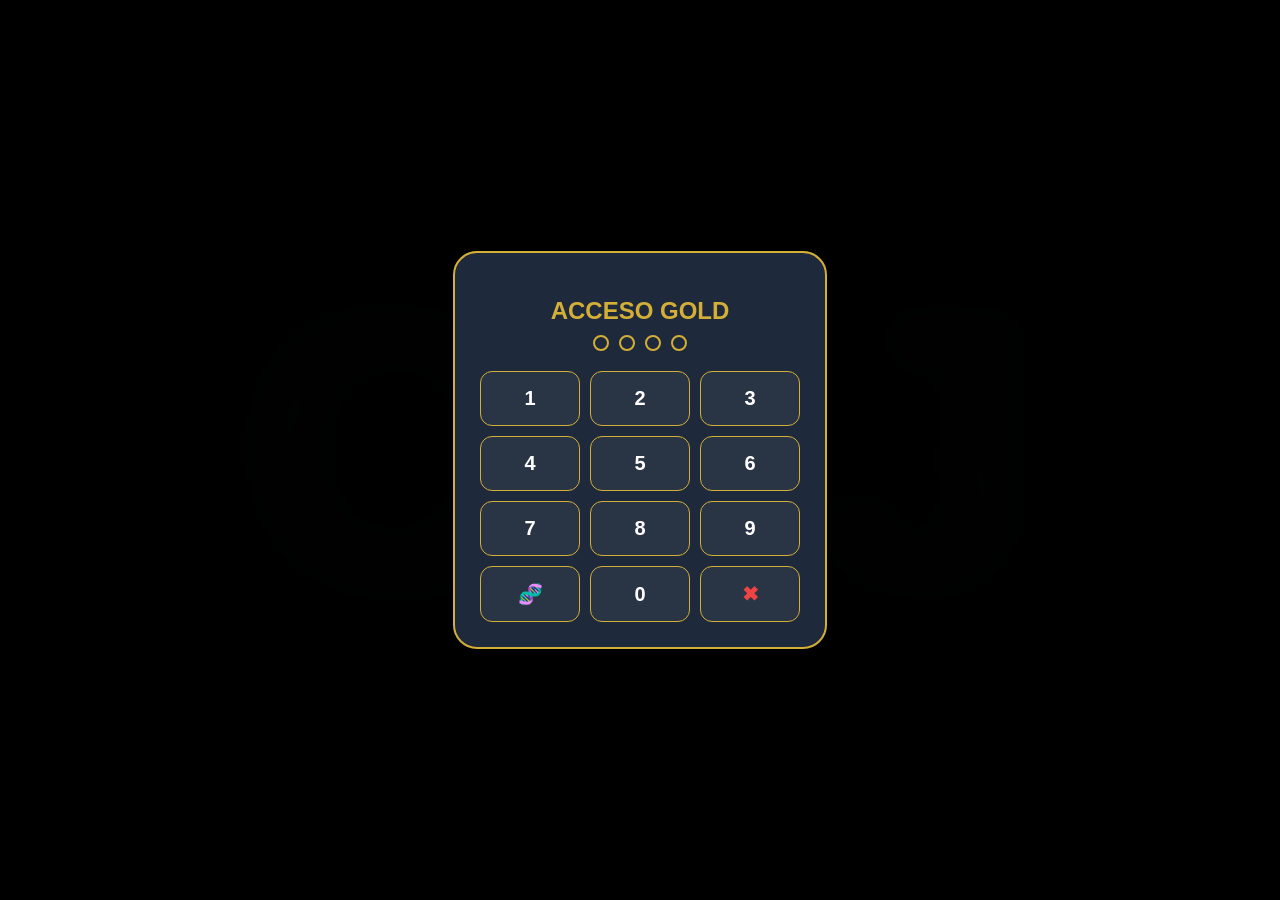
<file: V0.0/index.html>
<!DOCTYPE html>
<html lang="es">
<head>
  <meta charset="UTF-8" />
  <meta name="viewport"
        content="width=device-width, initial-scale=1, maximum-scale=1, user-scalable=no" />
  <title>MIS GASTOS V0.0 BETA</title>

  <!-- PWA -->
  <meta name="theme-color" content="#d4af37" />
  <link rel="manifest" href="./manifest.json" />

  <!-- iOS meta -->
  <meta name="apple-mobile-web-app-capable" content="yes" />
  <meta name="apple-mobile-web-app-status-bar-style" content="black-translucent" />
  <link rel="apple-touch-icon"
        href="data:image/svg+xml,<svg xmlns='http://www.w3.org/2000/svg' viewBox='0 0 100 100'><rect width='100' height='100' rx='20' fill='%230b0f1a'/><circle cx='50' cy='50' r='40' fill='none' stroke='%23d4af37' stroke-width='4'/><text x='50%25' y='55%25' dominant-baseline='middle' text-anchor='middle' font-family='serif' font-weight='bold' font-size='35' fill='%23d4af37'>O%26J</text></svg>">

  <style>
    :root{
      --primary:#d4af37;--success:#22c55e;--danger:#ef4444;--warning:#f97316;--electric-blue:#00f2ff;
      --bg:#0b0f1a;--card-bg:rgba(30,41,59,.7);--text:#f8fafc;
      --gold-gradient:linear-gradient(45deg,#bf953f,#fcf6ba,#b38728,#fbf5b7,#aa771c);
      --pink-metal:linear-gradient(45deg,#a00050,#ff1493,#ff85c1,#ff1493,#a00050);
      --gold-metal:linear-gradient(45deg,#8a6d3b,#d4af37,#fcf6ba,#d4af37,#8a6d3b)
    }
    body{font-family:'Segoe UI',sans-serif;background:var(--bg);color:var(--text);margin:0;overflow-x:hidden;-webkit-tap-highlight-color:transparent}
    .background-icon{position:fixed;top:50%;left:50%;transform:translate(-50%,-50%);font-size:30vw;font-weight:900;background:var(--gold-gradient);-webkit-background-clip:text;-webkit-text-fill-color:transparent;opacity:.1;z-index:-1;pointer-events:none}
    .topbar{background:rgba(30,41,59,.95);backdrop-filter:blur(10px);padding:20px;font-size:15px;font-weight:700;text-align:center;border-bottom:1px solid var(--primary);color:var(--primary);position:sticky;top:0;z-index:1000}
    .container{padding:20px;position:relative;z-index:1}
    .card{background:var(--card-bg);padding:16px;margin:12px 0;border-radius:16px;box-shadow:0 4px 15px rgba(0,0,0,.3);position:relative;border-left:5px solid var(--primary);backdrop-filter:blur(8px)}
    .card b{font-size:14px;color:#fff;display:block}
    .card .meta{font-size:11px;color:var(--primary);font-weight:700;margin-bottom:4px}
    .card .monto{position:absolute;right:16px;top:50%;transform:translateY(-50%);font-size:16px;font-weight:800}
    .filtros-wrapper{display:grid;grid-template-columns:repeat(6,1fr);gap:8px;background:var(--card-bg);padding:12px;border-radius:20px;border:1px solid rgba(212,175,55,.3);margin-bottom:20px}
    .filtros-wrapper .filtro-item:nth-child(1),
    .filtros-wrapper .filtro-item:nth-child(2),
    .filtros-wrapper .filtro-item:nth-child(3){grid-column:span 2}
    .filtros-wrapper .filtro-item:nth-child(4),
    .filtros-wrapper .filtro-item:nth-child(5){grid-column:span 3;display:flex;flex-direction:column}
    .footer-controles{position:fixed;bottom:0;left:0;width:100%;background:rgba(15,23,42,.98);backdrop-filter:blur(15px);padding:15px 20px 35px;border-top:2px solid var(--primary);z-index:1100;border-radius:24px 24px 0 0;box-sizing:border-box}
    .footer-row{display:grid;grid-template-columns:1fr auto 1fr;align-items:center;width:100%}
    .plus{background:var(--gold-gradient);width:65px;height:65px;border-radius:50%;font-size:35px;color:#000;display:flex;align-items:center;justify-content:center;border:none;font-weight:700;cursor:pointer}
    #balance{font-size:24px;font-weight:900;padding:10px 15px;background:#000;border-radius:14px;border:1px solid var(--primary);text-align:center;justify-self:end;min-width:110px}
    input,select,textarea{width:100%;padding:12px;margin:8px 0;font-size:13px;border-radius:12px;border:1px solid #334155;background:rgba(15,23,42,.9);color:#fff;box-sizing:border-box}
    #form input,#form select,#form textarea{font-size:22px!important;height:auto!important;padding:14px!important}
    .btn-small{padding:10px;flex:1;font-size:10px;background:#222;color:var(--primary);border-radius:8px;border:1px solid var(--primary);font-weight:700}
    .hidden{display:none!important}
    .popup-overlay{position:fixed;inset:0;background:rgba(0,0,0,.95);display:flex;align-items:center;justify-content:center;z-index:9999;backdrop-filter:blur(15px)}
    .popup-content{background:#1e293b;padding:25px;border-radius:24px;text-align:center;width:85%;max-width:320px;border:2px solid var(--primary)}
    .pin-grid{display:grid;grid-template-columns:repeat(3,1fr);gap:10px;margin-top:20px}
    .btn-pin{background:rgba(255,255,255,.05);border:1px solid var(--primary);color:#fff;padding:15px;border-radius:12px;font-size:20px;font-weight:700}
    .pin-dots{display:flex;justify-content:center;gap:10px;margin-bottom:20px}
    .dot{width:12px;height:12px;border-radius:50%;border:2px solid var(--primary)}
    .dot.filled{background:var(--primary)}
    .spinner{width:30px;height:30px;border:3px solid rgba(212,175,55,.1);border-left-color:var(--primary);border-radius:50%;animation:spin 1s linear infinite;margin:10px auto}
    @keyframes spin{to{transform:rotate(360deg)}}
  </style>
</head>
<body>
  <!-- Overlay de acceso -->
  <div id="authOverlay" class="popup-overlay" role="dialog" aria-modal="true" aria-label="Acceso PIN">
    <div class="popup-content">
      <h2 style="color:var(--primary);margin-bottom:10px">ACCESO GOLD</h2>
      <div class="pin-dots"><div class="dot"></div><div class="dot"></div><div class="dot"></div><div class="dot"></div></div>
      <div class="pin-grid">
        <button class="btn-pin" onclick="pressPin(1)" aria-label="1">1</button>
        <button class="btn-pin" onclick="pressPin(2)" aria-label="2">2</button>
        <button class="btn-pin" onclick="pressPin(3)" aria-label="3">3</button>
        <button class="btn-pin" onclick="pressPin(4)" aria-label="4">4</button>
        <button class="btn-pin" onclick="pressPin(5)" aria-label="5">5</button>
        <button class="btn-pin" onclick="pressPin(6)" aria-label="6">6</button>
        <button class="btn-pin" onclick="pressPin(7)" aria-label="7">7</button>
        <button class="btn-pin" onclick="pressPin(8)" aria-label="8">8</button>
        <button class="btn-pin" onclick="pressPin(9)" aria-label="9">9</button>
        <button class="btn-pin" onclick="biometricAuth()" style="color:var(--electric-blue)" aria-label="Biometría">🧬</button>
        <button class="btn-pin" onclick="pressPin(0)" aria-label="0">0</button>
        <button class="btn-pin" onclick="clearPin()" style="color:var(--danger)" aria-label="Borrar">✖</button>
      </div>
    </div>
  </div>

  <div class="background-icon">O&J</div>

  <div id="movimientos" class="hidden">
    <div class="topbar">MIS GASTOS • V0.0 BETA</div>
    
    <div class="container">
      <div class="filtros-wrapper">
        <div class="filtro-item"><span style="font-size:9px;color:var(--primary)">AÑO</span><select id="filtroAño" onchange="resetPagina();mostrar()"></select></div>
        <div class="filtro-item"><span style="font-size:9px;color:var(--primary)">MES</span><select id="filtroMes" onchange="resetPagina();mostrar()"></select></div>
        <div class="filtro-item"><span style="font-size:9px;color:var(--primary)">ORI</span><select id="filtroOri" onchange="resetPagina();mostrar()"></select></div>
        <div class="filtro-item"><span style="font-size:9px;color:var(--primary)">CAT</span><select id="filtroCat" onchange="resetPagina();mostrar()"></select></div>
        <div class="filtro-item"><span style="font-size:9px;color:var(--primary)">SUBCAT</span><select id="filtroSub" onchange="resetPagina();mostrar()"></select></div>
      </div>

      <div id="lista" aria-live="polite"></div>
      <div id="loader" style="display:none"><div class="spinner"></div></div>
      <div style="height:250px"></div>
    </div>

    <div class="footer-controles">
      <div style="display:flex;gap:8px;margin-bottom:20px">
        <button class="btn-small" onclick="exportarCSV()">📊 EXPORTAR</button>
        <button class="btn-small" onclick="document.getElementById('inputFile').click()">📥 IMPORTAR</button>
        <button class="btn-small" onclick="resetTotal()" style="background:#450a0a;color:var(--danger);border-color:var(--danger);flex:.4">⚠️ RESET</button>
        <input type="file" id="inputFile" class="hidden" onchange="importarCSV(event)" />
      </div>

      <div class="footer-row">
        <button class="plus" onclick="abrirGraficos()" aria-label="Ver gráficos" style="width:55px;height:55px;background:var(--gold-metal);font-size:20px">
          <svg viewBox="0 0 24 24" width="28" height="28" fill="none" stroke="black" stroke-width="3">
            <line x1="18" y1="20" x2="18" y2="10"></line>
            <line x1="12" y1="20" x2="12" y2="4"></line>
            <line x1="6" y1="20" x2="6" y2="14"></line>
          </svg>
        </button>
        <button class="plus" onclick="abrirFormulario()" aria-label="Nuevo registro">+</button>
        <div id="balance">0.00 €</div>
      </div>
    </div>
  </div>

  <div id="form" class="hidden">
    <div class="topbar" id="tituloForm">NUEVO REGISTRO</div>
    <div class="container">
      <div style="display:flex;gap:8px;margin-bottom:8px">
        <select id="origen"></select>
        <input type="date" id="fecha" style="width:45%" onclick="this.showPicker()" />
      </div>

      <input type="hidden" id="editId" />

      <div style="display:flex;gap:8px;align-items:center">
        <select id="categoria" onchange="manejarNuevo(this,'categoria')"></select>
        <button onclick="borrarElemento('categoria')" style="width:70px;height:68px;border-radius:16px;background:var(--danger);border:none;color:#fff;font-size:24px">🗑</button>
      </div>

      <div style="display:flex;gap:8px;align-items:center;margin-top:8px">
        <select id="subcategoria" onchange="manejarNuevo(this,'subcategoria')"></select>
        <button onclick="borrarElemento('subcategoria')" style="width:70px;height:68px;border-radius:16px;background:var(--danger);border:none;color:#fff;font-size:24px">🗑</button>
      </div>

      <input id="importe" type="number" step="0.01" inputmode="decimal" placeholder="0.00 €" style="height:70px!important;font-weight:700" />
      <textarea id="descripcion" maxlength="200" placeholder="Nota..." style="min-height:100px"></textarea>

      <button onclick="guardar()" style="background:var(--gold-gradient);color:#000;height:70px;width:100%;font-size:22px;margin-top:10px;border:none;font-weight:700;border-radius:16px">GUARDAR</button>

      <div id="btnEliminarRegistro" class="hidden">
        <button onclick="eliminarRegistroActual()" style="background:var(--danger);color:#fff;height:60px;width:100%;font-size:18px;margin-top:10px;border:none;font-weight:700;border-radius:16px">ELIMINAR</button>
      </div>

      <button onclick="volver()" style="background:transparent;color:#94a3b8;width:100%;margin-top:15px;border:none;font-size:16px">CANCELAR</button>
    </div>
  </div>

<script>
/* ==========================
  BASES Y ESTADO GLOBAL
========================== */
const subBase = [
  "Accesorios","Agua","Aita","Ajuar / Electrodomésticos","Alojamiento","Apuestas y juegos","Atracciones","Ayuntamiento",
  "Barco","Cajero","Casa","Comida","Comisiones","Comunidad","Copas","Efectivo","Electrónica","Extraescolar","Farmacia",
  "Filamento","Garaje","Gas","Gasolina","Herramientas","Ikastola","Impresora","Impuestos","Juguetes / Regalos",
  "Libros / Material escolar","Luz","Mantenimiento","Medicamentos","Parking","Peaje","Préstamo","Reforma","Ropa",
  "Septiembre","Seguro","Suscripción","Suscripciones","Teléfono","Tren","Varios"
];
const catBase = ["Casa","Caravana","Coche","Compras","Efectivo","Escolar","Garaje","Restaurante","Vacaciones"],
      mesesLabel = ["Enero","Febrero","Marzo","Abril","Mayo","Junio","Julio","Agosto","Septiembre","Octubre","Noviembre","Diciembre"],
      origenBase = ["Ingreso","Gasto","Nómina"];

// Nómina
const NOMINA_CATS = ["Oskar","Josune"];
const NOMINA_SUBS = [...mesesLabel];

let movimientos   = JSON.parse(localStorage.getItem('movimientos')) || [],
    catExtra      = JSON.parse(localStorage.getItem('categoriaExtra')) || [],
    subMaestra    = JSON.parse(localStorage.getItem('subMaestra_v2')) || subBase.slice(),
    nBackup       = parseInt(localStorage.getItem('nBackup')) || 1,
    registrosVisibles = 25,
    filtradosGlobal = [],
    pinActual = "";

const PIN_OK = "7143";

/* ==========================
  UTILIDADES DE NORMALIZACIÓN (tildes, may/min, plural→singular)
========================== */
// normaliza clave canónica
const normalizeKey = (s) => (s ?? "")
  .toString().trim().toLowerCase()
  .normalize('NFD').replace(/[\u0300-\u036f]/g,'')
  .replace(/[^\p{L}\p{N}]+/gu,' ') // no alfanum → espacio
  .replace(/\s+/g,' ').trim();

// singularización muy simple para español
const singularizeWordEs = (w) => {
  if (w.endsWith('iones')) return w.slice(0,-5)+'ion';
  if (w.endsWith('ces'))   return w.slice(0,-3)+'z';
  if (w.endsWith('es'))    return w.slice(0,-2);
  if (/[aeiou]s$/.test(w)) return w.slice(0,-1);
  return w;
};
const canonicalizeLabel = (s) => {
  const raw = normalizeKey(s);
  return raw
    .split(/([\/\-])/g) // conserva separadores / y -
    .map(tok => (tok==='/'||tok==='-') ? tok :
      tok.split(' ').map(singularizeWordEs).join(' '))
    .join(' ')
    .replace(/\s*\/\s*/g,'/').replace(/\s*-\s*/g,'-').trim();
};
const mostrarBonito = (s) => {
  const t = (s ?? '').toString().trim();
  if (!t) return t;
  return t.charAt(0).toUpperCase() + t.slice(1).toLowerCase();
};
const buildCanonIndex = (preferida=[], secundaria=[]) => {
  const map = new Map();
  const add = (v) => { const k = canonicalizeLabel(v); if (!map.has(k)) map.set(k, v); };
  preferida.forEach(add); secundaria.forEach(add);
  return map;
};

/* ==========================
  SEGURIDAD
========================== */
const pressPin = (n) => {
  if (pinActual.length < 4) {
    pinActual += String(n);
    updateDots();
    if (pinActual === PIN_OK) { unlock(); }
    else if (pinActual.length === 4) { alert("PIN Incorrecto"); clearPin(); }
  }
};
const clearPin  = () => { pinActual = ""; updateDots(); };
const updateDots = () => document.querySelectorAll('.dot').forEach((d,i)=>d.classList.toggle('filled', i < pinActual.length));
const unlock    = () => {
  document.getElementById("authOverlay").style.display = "none";
  const m = document.getElementById("movimientos");
  m.classList.remove("hidden");
  m.dataset.permiso = "OK";
  init();
};
const biometricAuth = async () => {
  if (window.isSecureContext || window.location.protocol === 'file:') unlock();
  else alert("Requiere HTTPS");
};

/* ==========================
  VISTA LISTA / GRÁFICOS
========================== */
const mostrar = () => {
  const movDiv = document.getElementById("movimientos");
  if (!movDiv || movDiv.dataset.permiso !== "OK") return;

  const fs = ["filtroMes","filtroAño","filtroCat","filtroSub","filtroOri"].map(id => document.getElementById(id).value);

  let t = 0;
  filtradosGlobal = movimientos
    .filter(m => {
      const d = m.f.split("-");
      const cM = fs[0] === "TODOS" || (parseInt(d[1]) - 1).toString() === fs[0];
      const cA = fs[1] === "TODOS" || d[0] === fs[1];
      const cC = fs[2] === "TODAS" || m.c === fs[2];
      const cS = fs[3] === "TODAS" || m.s === fs[3];
      const cO = fs[4] === "TODOS" || m.o === fs[4];
      return cM && cA && cC && cS && cO;
    })
    .sort((a,b) => new Date(b.f) - new Date(a.f));

  filtradosGlobal.forEach(m => t += m.imp);

  const factor = (fs[0] === "TODOS") ? 12 : 1;
  const bD = document.getElementById("balance");
  bD.innerText = t.toFixed(2) + " €";
  if (t < 0) bD.style.color = "var(--danger)";
  else if (t <= (750 * factor)) bD.style.color = "var(--warning)";
  else if (t <= (1400 * factor)) bD.style.color = "var(--success)";
  else bD.style.color = "var(--electric-blue)";

  if (movDiv.dataset.modo === "graficos") {
    renderizarBarrasGraficos(factor);
  } else {
    const esc = s => String(s).replace(/[&<>"']/g, c =>
      ({'&':'&amp;','<':'&lt;','>':'&gt;','"':'&quot;', "'":'&#39;'}[c]));
    document.getElementById("lista").innerHTML = filtradosGlobal
      .slice(0, registrosVisibles)
      .map(m => `
        <div class='card' onclick="abrirFormulario('${m.id}')" style="border-left-color:${m.imp >= 0 ? 'var(--success)' : 'var(--danger)'}">
          <div class="meta">${m.f.split("-").reverse().join("/")} • ${m.o}</div>
          <b>${m.c} - ${m.s}</b>
          ${m.d ? `<div style="font-size:12px;opacity:.8">${esc(m.d)}</div>` : ''}
          <div class="monto" style="color:${m.imp >= 0 ? 'var(--success)' : 'var(--danger)'}">${m.imp.toFixed(2)} €</div>
        </div>`).join("");
    document.getElementById("loader").style.display = "none";
  }
};

const renderizarBarrasGraficos = (f) => {
  const lista = document.getElementById("lista");
  const totales = filtradosGlobal
    .filter(m => m.imp < 0)
    .reduce((acc,m) => { acc[m.c] = (acc[m.c] || 0) + Math.abs(m.imp); return acc; }, {});
  const max = Math.max(...Object.values(totales), 1);

  let html = `<h2 style="color:var(--primary);font-size:18px;text-align:center">ANÁLISIS DE GASTO</h2>
  <div style="display:flex;justify-content:center;gap:15px;margin-bottom:25px;font-size:19px;font-weight:900">
    <span style="color:var(--electric-blue)">0-${50*f}€</span>
    <span style="color:var(--success)">${200*f}€</span>
    <span style="color:var(--warning)">${500*f}€</span>
    <span style="color:var(--danger)">+</span>
  </div>`;

  lista.innerHTML = html + Object.entries(totales).sort((a,b)=>b[1]-a[1]).map(([cat,val])=>{
    const esCasa = cat.toLowerCase().includes("compra casa");
    const t1 = Math.min(val, 50*f),
          t2 = val > 50*f  ? Math.min(val - 50*f ,150*f) : 0,
          t3 = val > 200*f ? Math.min(val - 200*f,300*f) : 0,
          t4 = val > 500*f ? (val - 500*f) : 0;
    return `<div class="card" style="border:none;background:transparent">
      <div style="display:flex;justify-content:space-between;font-size:14px;margin-bottom:5px">
        <span>${cat}</span><b>${val.toFixed(2)} €</b>
      </div>
      <div style="width:${(val/max)*100}%;height:16px;display:flex;background:#000;border-radius:8px;overflow:hidden;border:1px solid rgba(212,175,55,.2)">
        ${esCasa
          ? `<div style="width:100%;background:var(--success)"></div>`
          : `<div style="width:${(t1/val)*100}%;background:var(--electric-blue)"></div>
             <div style="width:${(t2/val)*100}%;background:var(--success)"></div>
             <div style="width:${(t3/val)*100}%;background:var(--warning)"></div>
             <div style="width:${(t4/val)*100}%;background:var(--danger)"></div>`
        }
      </div>
    </div>`;
  }).join("");
};

/* ==========================
  FORMULARIO / CRUD
========================== */
const llenar = (id, base, extra, pre = "", opts = {}) => {
  const s = document.getElementById(id);
  const origenActual = opts.origenActual || "";

  s.innerHTML = `<option value="" disabled ${pre === "" ? 'selected' : ''}>Seleccionar...</option>`;
  let values = [...new Set([...base, ...extra])];

  if (id === "categoria") {
    const ocultarNominaCats = origenActual !== "Nómina";
    if (ocultarNominaCats) values = values.filter(v => !NOMINA_CATS.includes(v));
  }
  if (id === "subcategoria") {
    const ocultarMeses = origenActual !== "Nómina";
    if (ocultarMeses) values = values.filter(v => !NOMINA_SUBS.includes(v));
  }

  values.sort((a,b)=>a.localeCompare(b,'es')).forEach(v=>{
    s.innerHTML += `<option value="${v}" ${v === pre ? 'selected' : ''}>${v}</option>`;
  });

  if (pre && !values.includes(pre)) {
    s.innerHTML += `<option value="${pre}" selected hidden>${pre}</option>`;
  }

  if (id !== "origen") s.innerHTML += `<option value="+">+ Añadir nuevo...</option>`;
};

const abrirFormulario = (id = null) => {
  const f   = document.getElementById("form"),
        mDiv= document.getElementById("movimientos"),
        btnD= document.getElementById("btnEliminarRegistro");

  if (id) {
    let m = movimientos.find(x => x.id.toString() === id.toString());
    document.getElementById("editId").value = m.id;
    document.getElementById("fecha").value  = m.f;

    llenar("origen", origenBase, [], m.o);

    if (NOMINA_CATS.includes(m.c)) {
      llenar("categoria", catBase, catExtra);
      document.getElementById("categoria").innerHTML += `<option value="${m.c}" selected>${m.c}</option>`;
    } else {
      llenar("categoria", catBase, catExtra, m.c, { origenActual: m.o });
    }

    if (m.o === "Nómina") {
      document.getElementById("subcategoria").innerHTML = `<option value="${m.s}" selected>${m.s}</option>`;
    } else {
      llenar("subcategoria", subMaestra, [], m.s, { origenActual: m.o });
    }

    document.getElementById("importe").value     = Math.abs(m.imp);
    document.getElementById("descripcion").value = m.d || "";
    btnD.classList.remove("hidden");

  } else {
    document.getElementById("editId").value      = "";
    document.getElementById("importe").value     = "";
    document.getElementById("descripcion").value = "";
    document.getElementById("fecha").value       = new Date().toISOString().split("T")[0];

    llenar("origen", origenBase, []);

    const oSel = document.getElementById("origen").value || "";
    llenar("categoria",   catBase,   catExtra, "", { origenActual: oSel });
    llenar("subcategoria", subMaestra, [],     "", { origenActual: oSel });

    btnD.classList.add("hidden");
  }

  f.classList.remove("hidden");
  mDiv.classList.add("hidden");
};

const guardar = () => {
  const ids = ["editId","origen","categoria","subcategoria","fecha","descripcion","importe"];
  const v = ids.reduce((acc,id)=>({...acc,[id]:document.getElementById(id).value}),{});
  const imp = parseFloat(v.importe);

  if (!v.origen || !v.categoria || isNaN(imp)) return alert("Faltan datos");

  const m = {
    id : v.editId || `id_${Date.now()}`,
    f  : v.fecha,
    o  : v.origen,
    c  : v.categoria,
    s  : v.subcategoria,
    imp: v.origen === "Gasto" ? -Math.abs(imp) : Math.abs(imp),
    d  : v.descripcion,
    ts : Date.now()
  };

  if (v.editId) {
    const idx = movimientos.findIndex(x => x.id.toString() === v.editId.toString());
    if (idx !== -1) movimientos[idx] = m;
  } else {
    movimientos.push(m);
    if (movimientos.length % 15 === 0) ejecutarBackupRotativo();
  }

  localStorage.setItem('movimientos', JSON.stringify(movimientos));
  volver();
};

const volver = () => {
  document.getElementById("form").classList.add("hidden");
  document.getElementById("movimientos").classList.remove("hidden");
  actualizarListas();
  mostrar();
};

const manejarNuevo = (el, tipo) => {
  if (el.value === "+") {
    let n = prompt(`Nueva ${tipo}:`);
    if (!n) { el.value = ""; return; }

    n = n.trim();
    const pretty = mostrarBonito(n);
    const keyNew = canonicalizeLabel(pretty);

    if (tipo === "categoria") {
      const catIdx = buildCanonIndex(catBase, catExtra);
      // Bloqueo nómina manual
      if (NOMINA_CATS.some(x => canonicalizeLabel(x) === keyNew)) {
        alert("No puedes crear manualmente 'Oskar' ni 'Josune'. Selecciona 'Nómina' y usa el popup.");
        el.value = "";
        return;
      }
      if (catIdx.has(keyNew)) {
        const existente = catIdx.get(keyNew);
        llenar("categoria", catBase, catExtra, existente, { origenActual: document.getElementById("origen").value || "" });
      } else {
        catExtra.push(pretty);
        localStorage.setItem('categoriaExtra', JSON.stringify(catExtra));
        llenar("categoria", catBase, catExtra, pretty, { origenActual: document.getElementById("origen").value || "" });
      }
    } else {
      const subIdx = buildCanonIndex(subMaestra, []);
      if (subIdx.has(keyNew)) {
        const existente = subIdx.get(keyNew);
        llenar("subcategoria", subMaestra, [], existente, { origenActual: document.getElementById("origen").value || "" });
      } else {
        subMaestra.push(pretty);
        localStorage.setItem('subMaestra_v2', JSON.stringify(subMaestra));
        llenar("subcategoria", subMaestra, [], pretty, { origenActual: document.getElementById("origen").value || "" });
      }
    }
  }
};

const borrarElemento = (tipo) => {
  const select = document.getElementById(tipo);
  const val = select.value;
  if (!val) return;

  if (tipo === 'categoria') {
    const idx = catExtra.indexOf(val);
    if (idx >= 0) {
      catExtra.splice(idx,1);
      localStorage.setItem('categoriaExtra', JSON.stringify(catExtra));
      const origenActual = document.getElementById("origen").value || "";
      llenar('categoria', catBase, catExtra, "", { origenActual });
    } else {
      alert('Solo puedes borrar categorías añadidas por ti.');
    }
  } else if (tipo === 'subcategoria') {
    const idx = subMaestra.indexOf(val);
    if (idx >= 0) {
      subMaestra.splice(idx,1);
      localStorage.setItem('subMaestra_v2', JSON.stringify(subMaestra));
      const origenActual = document.getElementById("origen").value || "";
      llenar('subcategoria', subMaestra, [], "", { origenActual });
    }
  }
};

const abrirGraficos = () => {
  const m = document.getElementById("movimientos");
  m.dataset.modo = (m.dataset.modo === "graficos") ? "lista" : "graficos";
  mostrar();
};

const resetPagina = () => { registrosVisibles = 25; window.scrollTo(0,0); };

const actualizarListas = () => {
  const fC = document.getElementById("filtroCat"),
        fS = document.getElementById("filtroSub"),
        fO = document.getElementById("filtroOri");

  fC.innerHTML = '<option value="TODAS">Cat: TODAS</option>';
  [...new Set([...catBase, ...catExtra, ...NOMINA_CATS])].sort().forEach(c => fC.add(new Option(c, c)));

  fS.innerHTML = '<option value="TODAS">Sub: TODAS</option>';
  [...new Set([...subMaestra, ...NOMINA_SUBS])].sort().forEach(s => fS.add(new Option(s, s)));

  fO.innerHTML = '<option value="TODOS">Ori: TODOS</option>';
  origenBase.forEach(o => fO.add(new Option(o, o)));
};

/* ==========================
  NORMALIZACIÓN RETROACTIVA (listas + movimientos)
========================== */
function normalizarListasExistentes(){
  // Construir índices de preferencia
  const prefCatIdx = buildCanonIndex(catBase, []);
  // Limpiar catExtra: quitar duplicados canónicos y los que ya están en base
  const vistosCat = new Set(Object.values(catBase).map(v => canonicalizeLabel(v)));
  const nuevaExtra = [];
  [...new Set(catExtra)].forEach(v=>{
    const k = canonicalizeLabel(v);
    if (vistosCat.has(k)) return; // ya en base
    if (![...NOMINA_CATS.map(canonicalizeLabel)].includes(k)){
      if (!nuevaExtra.some(x => canonicalizeLabel(x)===k)) nuevaExtra.push(v);
      vistosCat.add(k);
    }
  });
  catExtra = nuevaExtra;
  localStorage.setItem('categoriaExtra', JSON.stringify(catExtra));

  // Subcategorías: eliminar duplicados canónicos
  const vistosSub = new Set();
  const nuevasSubs = [];
  subMaestra.forEach(v=>{
    const k = canonicalizeLabel(v);
    if (!vistosSub.has(k)) { vistas=false; vistas=true; vistosSub.add(k); nuevasSubs.push(v); }
  });
  subMaestra = nuevasSubs;
  localStorage.setItem('subMaestra_v2', JSON.stringify(subMaestra));

  // Normalizar movimientos existentes (c y s a su canónico existente si aplica)
  const catIndexCanon = buildCanonIndex([...catBase, ...catExtra, ...NOMINA_CATS], []);
  const subIndexCanon = buildCanonIndex([...subMaestra, ...NOMINA_SUBS], []);
  let cambiado = false;

  movimientos = movimientos.map(m=>{
    const kc = canonicalizeLabel(m.c);
    const ks = canonicalizeLabel(m.s);
    let c = m.c, s = m.s;
    if (catIndexCanon.has(kc)) c = catIndexCanon.get(kc);
    if (subIndexCanon.has(ks)) s = subIndexCanon.get(ks);
    if (c!==m.c || s!==m.s){
      cambiado = true;
      return {...m, c, s, ts: Math.max(Date.now(), (m.ts||0)+1)};
    }
    return m;
  }).sort((a,b)=>new Date(b.f)-new Date(a.f));

  if (cambiado) localStorage.setItem('movimientos', JSON.stringify(movimientos));
}

/* ==========================
  INIT
========================== */
const init = () => {
  const fM = document.getElementById("filtroMes"),
        fA = document.getElementById("filtroAño"),
        hoy = new Date();

  fM.innerHTML = '<option value="TODOS">Mes: TODOS</option>';
  mesesLabel.forEach((m, i) => fM.add(new Option(m, i)));
  fM.value = hoy.getMonth();

  fA.innerHTML = '<option value="TODOS">Año: TODOS</option>';
  for (let a = 2020; a <= 2030; a++) fA.add(new Option(a, a));
  fA.value = hoy.getFullYear();

  // Limpieza retroactiva (Listas + Movimientos)
  normalizarListasExistentes();

  actualizarListas();
 
  mostrar();
};

const ejecutarBackupRotativo = () => { /* opcional */ };
const resetTotal = () => confirm("¿BORRAR TODO?") && (localStorage.clear(), location.reload());

window.onscroll = () => {
  if (document.getElementById("movimientos").dataset.modo === "graficos") return;
  if ((window.innerHeight + window.scrollY) >= document.body.offsetHeight - 200 && registrosVisibles < filtradosGlobal.length) {
    document.getElementById("loader").style.display = "block";
    setTimeout(() => { registrosVisibles += 25; mostrar(); }, 200);
  }
};
</script>

<script>
/* ==========================
  CSV: EXPORTACIÓN POR FILAS (CSV europeo)
  - Encabezados en fila 1
  - Delimitador ;  |  Decimales coma
  - Fechas dd/mm/yyyy
  - Nombre: mis_gastos_DDMMYYYY.csv
========================== */
const exportarCSV = () => {
  if (!movimientos || movimientos.length === 0) {
    alert("No hay datos para exportar.");
    return;
  }
  const SEP = ";";

  const toESDate = (iso) => {
    const [y,m,d] = (iso || "").split("-");
    return (y && m && d) ? `${d}/${m}/${y}` : (iso || "");
  };
  const toEuro = (n) => {
    const val = (typeof n === "number" ? n : parseFloat(n || 0));
    const s = Number.isFinite(val) ? val.toString() : "0";
    return s.includes(".") ? s.replace(".", ",") : s;
  };
  const csvCell = (v) => {
    let t = (v ?? "").toString().replace(/\r?\n/g, "⏎");
    if (/[;"\n]/.test(t)) t = '"' + t.replace(/"/g,'""') + '"';
    return t;
  };

  const headers = ["Fecha","Origen","Categoria","Subcategoria","Importe","Descripcion"].join(SEP);

  const rows = movimientos.map(m =>
    [
      toESDate(m.f),
      m.o || "",
      m.c || "",
      m.s || "",
      toEuro(m.imp),
      (m.d ?? "").trim()
    ].map(csvCell).join(SEP)
  );

  const csv = [headers, ...rows].join("\n");

  const hoy = new Date();
  const dd = String(hoy.getDate()).padStart(2,"0");
  const mm = String(hoy.getMonth()+1).padStart(2,"0");
  const yyyy = hoy.getFullYear();
  const fileName = `mis_gastos_${dd}${mm}${yyyy}.csv`;

  const blob = new Blob([csv], { type: "text/csv;charset=utf-8;" });
  const url  = URL.createObjectURL(blob);
  const a    = document.createElement("a");
  a.href = url; a.download = fileName;
  document.body.appendChild(a); a.click(); document.body.removeChild(a);
  URL.revokeObjectURL(url);
};
</script>

<script>
/* ==========================
  CSV: IMPORTACIÓN con unificación canónica
========================== */
const importarCSV = (e) => {
  const file = e.target.files && e.target.files[0];
  if (!file) return;

  const reader = new FileReader();
  reader.onload = () => {
    try {
      const text = reader.result.replace(/^\uFEFF/,"");
      const lines = text.split(/\r?\n/).filter(l => l.trim().length > 0);
      if (!lines.length) { alert("El archivo está vacío."); return; }

      // Detectar delimitador
      const header = lines[0];
      const counts = {
        tab:(header.match(/\t/g)||[]).length,
        semi:(header.match(/;/g)||[]).length,
        comma:(header.match(/,/g)||[]).length
      };
      let delim = "\t";
      if (counts.tab >= counts.semi && counts.tab >= counts.comma) delim = "\t";
      else if (counts.semi >= counts.comma) delim = ";";
      else delim = ",";

      // Parser CSV/TSV con comillas
      const parseLine = (line) => {
        const out = []; let cur = "", inQ = false;
        for (let i=0;i<line.length;i++){
          const ch = line[i];
          if (ch === '"'){
            if (inQ && line[i+1] === '"'){ cur += '"'; i++; }
            else inQ = !inQ;
          } else if (ch === delim && !inQ) { out.push(cur); cur = ""; }
          else { cur += ch; }
        }
        out.push(cur);
        return out;
      };

      // Índices de columnas
      const cols = parseLine(header).map(h=>h.trim().toLowerCase());
      const idx = {
        fecha: cols.findIndex(c => c.startsWith("fecha")),
        origen: cols.findIndex(c => c.startsWith("origen")),
        categoria: cols.findIndex(c => c.startsWith("categoria")),
        subcategoria: cols.findIndex(c => c.startsWith("subcategoria")),
        importe: cols.findIndex(c => c.startsWith("importe")),
        descripcion: cols.findIndex(c => c.startsWith("descripcion") || c.startsWith("descripción"))
      };
      const required = ["fecha","origen","categoria","subcategoria","importe"];
      const missing = required.filter(k => idx[k] < 0);
      if (missing.length) { alert("Faltan columnas: " + missing.join(", ")); return; }

      // Utils
      const toISODate = (ddmmyyyy) => {
        const m = ddmmyyyy.trim().match(/^(\d{1,2})\/(\d{1,2})\/(\d{4})$/);
        if (!m) return ddmmyyyy;
        return `${m[3]}-${m[2].padStart(2,'0')}-${m[1].padStart(2,'0')}`;
      };
      const parseEuroNumber = (s) => {
        let t = (s || '').toString().trim();
        t = t.replace(/\.(?=\d{3}(?:\D|$))/g, ''); // miles
        t = t.replace(',', '.');                   // decimal
        const n = parseFloat(t);
        return isNaN(n) ? 0 : n;
      };
      const cleanText = (s) => {
        if (!s) return "";
        let t = s.replace(/\\"{2,}/g, '"').trim();
        if (t.startsWith('"') && t.endsWith('"')) t = t.slice(1,-1);
        return t.trim();
      };

      // Índices canónicos actuales (para mapear a existentes)
      const catIndexCanon = buildCanonIndex([...catBase, ...catExtra, ...NOMINA_CATS], []);
      const subIndexCanon = buildCanonIndex([...subMaestra, ...NOMINA_SUBS], []);

      const nuevos = [];
      for (let i = 1; i < lines.length; i++) {
        const arr = parseLine(lines[i]);
        if (arr.every(v => (v || '').trim() === '')) continue;

        const rawFecha = arr[idx.fecha] ?? '';
        const rawOrigen = arr[idx.origen] ?? '';
        const rawCat = arr[idx.categoria] ?? '';
        const rawSub = arr[idx.subcategoria] ?? '';
        const rawImp = arr[idx.importe] ?? '';
        const rawDesc = (idx.descripcion >= 0 ? arr[idx.descripcion] : '') ?? '';

        const f = toISODate(cleanText(rawFecha));
        let o = cleanText(rawOrigen);
        let c = mostrarBonito(cleanText(rawCat));
        let s = mostrarBonito(cleanText(rawSub));
        let d = cleanText(rawDesc);

        // Origen y signo
        const oLow = o.toLowerCase();
        if (oLow.startsWith('nom')) o = 'Nómina';
        else if (oLow.startsWith('gas')) o = 'Gasto';
        else if (oLow.startsWith('ing')) o = 'Ingreso';

        // Unificación canónica
        const keyC = canonicalizeLabel(c);
        const keyS = canonicalizeLabel(s);
        if (catIndexCanon.has(keyC)) c = catIndexCanon.get(keyC);
        if (subIndexCanon.has(keyS)) s = subIndexCanon.get(keyS);

        let imp = parseEuroNumber(rawImp);
        if (o === 'Gasto' && imp > 0) imp = -Math.abs(imp);
        if (o !== 'Gasto' && imp < 0) imp = Math.abs(imp);

        const mov = { id:`id_${Date.now()}_${i}`, f, o, c, s, imp, d, ts: Date.now() + i };
        if (!f || !o || !c || !s || isNaN(imp)) continue;

        nuevos.push(mov);
      }

      // Insertar categorías/subcategorías nuevas (no duplicadas canónicas)
      const addIfNewCanon = (list, storeKey, value) => {
        const k = canonicalizeLabel(value);
        const exists = list.some(v => canonicalizeLabel(v) === k);
        if (!exists) {
          list.push(value);
          localStorage.setItem(storeKey, JSON.stringify(list));
        }
      };
      nuevos.forEach(m=>{
        // cat
        if (![...catBase, ...catExtra, ...NOMINA_CATS].some(v => canonicalizeLabel(v) === canonicalizeLabel(m.c))){
          addIfNewCanon(catExtra, 'categoriaExtra', m.c);
        }
        // sub
        if (![...subMaestra, ...NOMINA_SUBS].some(v => canonicalizeLabel(v) === canonicalizeLabel(m.s))){
          addIfNewCanon(subMaestra, 'subMaestra_v2', m.s);
        }
      });

      // Guardar movimientos (ordenados)
      movimientos = [...movimientos, ...nuevos].sort((a,b)=>new Date(b.f)-new Date(a.f));
      localStorage.setItem('movimientos', JSON.stringify(movimientos));

      // Refrescar UI
      actualizarListas();
      resetPagina();
      mostrar();
      alert(`Importación completa: ${nuevos.length} registros añadidos.`);
    } catch (err) {
      console.error(err);
      alert("Error al importar el CSV. Revisa el formato.");
    } finally {
      e.target.value = "";
    }
  };
  reader.onerror = () => alert("No se pudo leer el archivo.");
  reader.readAsText(file, 'UTF-8');
};
</script>

<script>
/* ==========================
  ESTILO BOTÓN CANCELAR – PLATA
========================== */
const estiloPlata = document.createElement('style');
estiloPlata.innerHTML = `
#form button[onclick="volver()"]{
  background:linear-gradient(45deg,#757575,#c0c0c0,#ffffff,#c0c0c0,#757575)!important;
  color:#000!important;height:70px!important;width:100%!important;font-size:22px!important;
  font-weight:bold!important;border-radius:16px!important;margin-top:10px!important;border:none!important;
  opacity:1!important;text-transform:uppercase!important;}`;
document.head.appendChild(estiloPlata);

/* ==========================
  POPUP PREMIUM + “Añadir nuevo”
========================== */
(function(){
  const style=document.createElement('style');
  style.innerHTML=`
  .premium-overlay{position:fixed;inset:0;background:rgba(0,0,0,.9);display:flex;align-items:center;justify-content:center;z-index:99999;backdrop-filter:blur(12px)}
  .premium-content{background:#0b0f1a;width:85%;max-width:320px;border-radius:40px;border:2px solid #d4af37;padding:35px 25px;text-align:center;box-shadow:0 0 40px rgba(212,175,55,.3)}
  .premium-title{color:#d4af37;font-size:22px;font-weight:900;margin-bottom:25px}
  .premium-input{background:#131926;border:1px solid #1e293b;color:#fff;border-radius:15px;padding:18px;font-size:18px;width:100%;margin-bottom:25px;text-align:center;outline:none}
  .btn-gold{background:linear-gradient(180deg,#bf953f,#fcf6ba,#b38728);color:#000;border:none;width:100%;height:65px;border-radius:20px;font-size:20px;font-weight:900;text-transform:uppercase;margin-bottom:12px}
  .btn-silver{background:linear-gradient(180deg,#757575,#c0c0c0,#ffffff);color:#000;border:none;width:100%;height:65px;border-radius:20px;font-size:20px;font-weight:900;text-transform:uppercase}`;
  document.head.appendChild(style);

  const lanzarPopupPremium = (el,tipo) => {
    const overlay=document.createElement('div'); overlay.className='premium-overlay';
    overlay.innerHTML=`<div class="premium-content">
      <div class="premium-title">NUEVO VALOR</div>
      <input type="text" id="val_premium" class="premium-input" autofocus placeholder="..." />
      <button class="btn-gold" id="confirm_premium">AÑADIR</button>
      <button class="btn-silver" id="cancel_premium">CANCELAR</button>
    </div>`;
    document.body.appendChild(overlay);

    document.getElementById('confirm_premium').onclick=()=>{
      let n=document.getElementById('val_premium').value.trim();
      if(n){
        const select=el; select.value="+";
        overlay.remove();
        setTimeout(()=>manejarNuevo(select,select.id),0);
      } else overlay.remove();
    };
    document.getElementById('cancel_premium').onclick=()=>{ el.value=""; overlay.remove(); };
  };

  document.addEventListener('change',(e)=>{
    if((e.target.id==='categoria'||e.target.id==='subcategoria') && e.target.value === "+"){
      e.stopImmediatePropagation(); lanzarPopupPremium(e.target,e.target.id);
    }
  },true);
})();
</script>

<script>
/* ==========================
  POPUP NÓMINA (Oskar / Josune) + refresco Origen
========================== */
(function(){
  const estilo=document.createElement('style');
  estilo.innerHTML=`
  .nomina-overlay{position:fixed;inset:0;background:rgba(0,0,0,.9);display:flex;align-items:center;justify-content:center;z-index:100001;backdrop-filter:blur(15px)}
  .nomina-content{background:#0b0f1a;width:85%;max-width:340px;border-radius:45px;border:2px solid #d4af37;padding:40px 25px;text-align:center;box-shadow:0 0 50px rgba(212,175,55,.3)}
  .nomina-title{color:#d4af37;font-size:24px;font-weight:900;margin-bottom:35px}
  .btn-nomina{width:100%;height:75px;border-radius:25px;font-size:24px;font-weight:900;border:none;margin-bottom:15px;cursor:pointer;text-transform:uppercase;display:flex;align-items:center;justify-content:center;box-shadow:0 4px 15px rgba(0,0,0,.4)}
  .btn-oskar{background:linear-gradient(180deg,#bf953f,#fcf6ba,#b38728);color:#000}
  .btn-josune{background:linear-gradient(180deg,#a00050,#ff1493,#ff85c1);color:#fff}
  .btn-cancel{background:linear-gradient(180deg,#757575,#c0c0c0,#ffffff);color:#000;margin-bottom:0}`;
  document.head.appendChild(estilo);

  const lanzarPopupNomina = () => {
    const overlay=document.createElement('div'); overlay.className='nomina-overlay';
    overlay.innerHTML=`<div class="nomina-content">
      <div class="nomina-title">¿QUIÉN COBRA?</div>
      <button class="btn-nomina btn-oskar" id="btn_oskar">OSKAR</button>
      <button class="btn-nomina btn-josune" id="btn_josune">JOSUNE</button>
      <button class="btn-nomina btn-cancel" id="btn_cancel_nom">CANCELAR</button>
    </div>`;
    document.body.appendChild(overlay);

    document.getElementById('btn_oskar').onclick=()=>{ document.getElementById("categoria").innerHTML=`<option value="Oskar" selected>Oskar</option>`; overlay.remove(); };
    document.getElementById('btn_josune').onclick=()=>{ document.getElementById("categoria").innerHTML=`<option value="Josune" selected>Josune</option>`; overlay.remove(); };
    document.getElementById('btn_cancel_nom').onclick=()=>{ document.getElementById("origen").value="Gasto";
      llenar('categoria',catBase,catExtra,"",{origenActual:"Gasto"}); llenar('subcategoria',subMaestra,[], "",{origenActual:"Gasto"}); overlay.remove(); };
  };

  document.addEventListener('change',(e)=>{
    if(e.target.id === 'origen'){
      const o = e.target.value;
      if (o === "Nómina") {
        const fVal = document.getElementById("fecha").value || new Date().toISOString().split("T")[0];
        const mIdx = new Date(fVal + "T00:00:00").getMonth();
        document.getElementById("subcategoria").innerHTML = `<option value="${mesesLabel[mIdx]}" selected>${mesesLabel[mIdx]}</option>`;
        lanzarPopupNomina();
      } else {
        llenar('categoria',catBase,catExtra,"",{origenActual:o});
        llenar('subcategoria',subMaestra,[], "",{origenActual:o});
      }
    }
  },true);
})();
</script>

<script>
/* ==========================
  ELIMINAR REGISTRO
========================== */
window.eliminarRegistroActual = function(){
  const idAEliminar = document.getElementById("editId").value;
  if (!idAEliminar) return;
  if (confirm("¿ESTÁS SEGURO DE QUE DESEAS ELIMINAR ESTE REGISTRO?")) {
    movimientos = movimientos.filter(m => m.id.toString() !== idAEliminar.toString());
    localStorage.setItem('movimientos', JSON.stringify(movimientos));
    volver();
  }
};

/* ==========================
  FILTROS GRANDES (UI)
========================== */
const estiloFiltrosGrandes = document.createElement('style');
estiloFiltrosGrandes.innerHTML = `
.filtro-item span{font-size:13px!important;font-weight:900!important;letter-spacing:1px!important;margin-bottom:5px!important;display:inline-block!important}
.filtro-item select{font-size:16px!important;height:50px!important;padding:5px 10px!important;border-radius:14px!important;font-weight:bold!important}
.filtros-wrapper{padding:15px 10px!important;gap:10px!important}`;
document.head.appendChild(estiloFiltrosGrandes);

/* ==========================
  REGISTRO SERVICE WORKER (PWA)
========================== */
if ('serviceWorker' in navigator) {
  window.addEventListener('load', () => {
    navigator.serviceWorker.register('./sw.js').catch(err => console.error("SW ERROR:", err));
  });
}
</script>

</body>
</html>
</file>
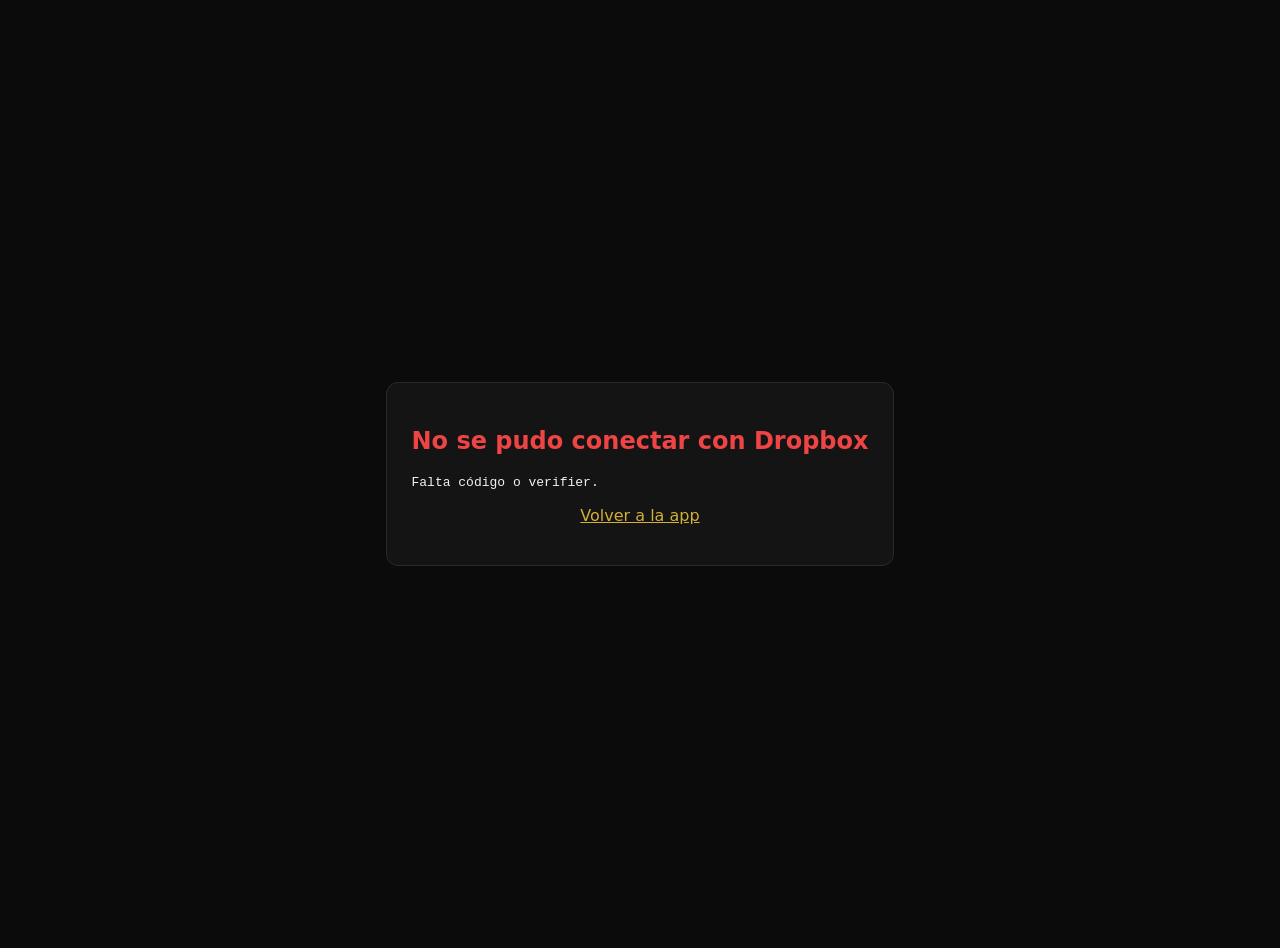
<file: auth/dropbox/callback.html>
<!doctype html>
<html lang="es">
<head>
  <meta charset="utf-8" />
  <title>Volviendo desde Dropbox…</title>
  <meta name="viewport" content="width=device-width,initial-scale=1" />
  <style>
    html,body{margin:0;padding:0;font-family:system-ui,Segoe UI,Roboto,Arial,sans-serif;background:#0b0b0c;color:#f2f2f2}
    .wrap{min-height:100dvh;display:grid;place-items:center;text-align:center;padding:24px}
    .card{max-width:520px;background:#141414;border:1px solid #2a2a2a;border-radius:12px;padding:24px}
    .spin{width:28px;height:28px;border:3px solid #333;border-top-color:#d4af37;border-radius:50%;animation:rot 1s linear infinite;margin:12px auto}
    @keyframes rot{to{transform:rotate(1turn)}}
    .ok{color:#22c55e}.err{color:#ef4444}
    a{color:#d4af37}
  </style>
</head>
<body>
<div class="wrap">
  <div class="card" id="card">
    <div class="spin"></div>
    <h2>Conectando con Dropbox…</h2>
    <p>Un momento por favor.</p>
  </div>
</div>

<script>
(async () => {
  // === Config: debe coincidir EXACTO con el de main.js ===
  const DBX_APP_KEY = 'pow1k3kk53abk75';
  const DBX_OAUTH_TOKEN = 'https://api.dropboxapi.com/oauth2/token';
  // Recuperamos el code_verifier usado antes del login
  const verifier = sessionStorage.getItem('dbx_code_verifier');
  const url = new URL(window.location.href);
  const code = url.searchParams.get('code');

  const $card = document.getElementById('card');

  function setHTML(html){ $card.innerHTML = html; }
  function saveTokens(t){
    const expires_at = Date.now() + (t.expires_in ? t.expires_in*1000 : 3600*1000);
    const saved = { ...t, expires_at };
    localStorage.setItem('dbx_tokens', JSON.stringify(saved));
  }
  try {
    if (!code || !verifier) throw new Error('Falta código o verifier.');

    const body = new URLSearchParams({
      code,
      grant_type: 'authorization_code',
      client_id: DBX_APP_KEY,
      redirect_uri: 'https://oskarlm.github.io/APK_V0.0/auth/dropbox/callback',
      code_verifier: verifier
    });

    const r = await fetch(DBX_OAUTH_TOKEN, {
      method:'POST',
      headers:{'Content-Type':'application/x-www-form-urlencoded'},
      body
    });
    if (!r.ok) {
      const err = await r.text();
      throw new Error(err || 'Error al canjear el token');
    }
    const tokens = await r.json();
    saveTokens(tokens);
    sessionStorage.removeItem('dbx_code_verifier');

    setHTML(`<h2 class="ok">¡Listo! Dropbox conectado ✅</h2>
             <p>Ya puedes cerrar esta ventana o volver a la app.</p>
             <p><a href="https://oskarlm.github.io/APK_V0.0/">Volver a la app</a></p>`);
    // Quita los parámetros de la URL para que quede limpio si el usuario recarga
    window.history.replaceState({}, document.title, 'https://oskarlm.github.io/APK_V0.0/auth/dropbox/callback');
  } catch (e) {
    console.error(e);
    setHTML(`<h2 class="err">No se pudo conectar con Dropbox</h2>
             <pre style="text-align:left;white-space:pre-wrap">${(e && e.message) || e}</pre>
             <p><a href="https://oskarlm.github.io/APK_V0.0/">Volver a la app</a></p>`);
  }
})();
</script>
</body>
</html>
</file>
